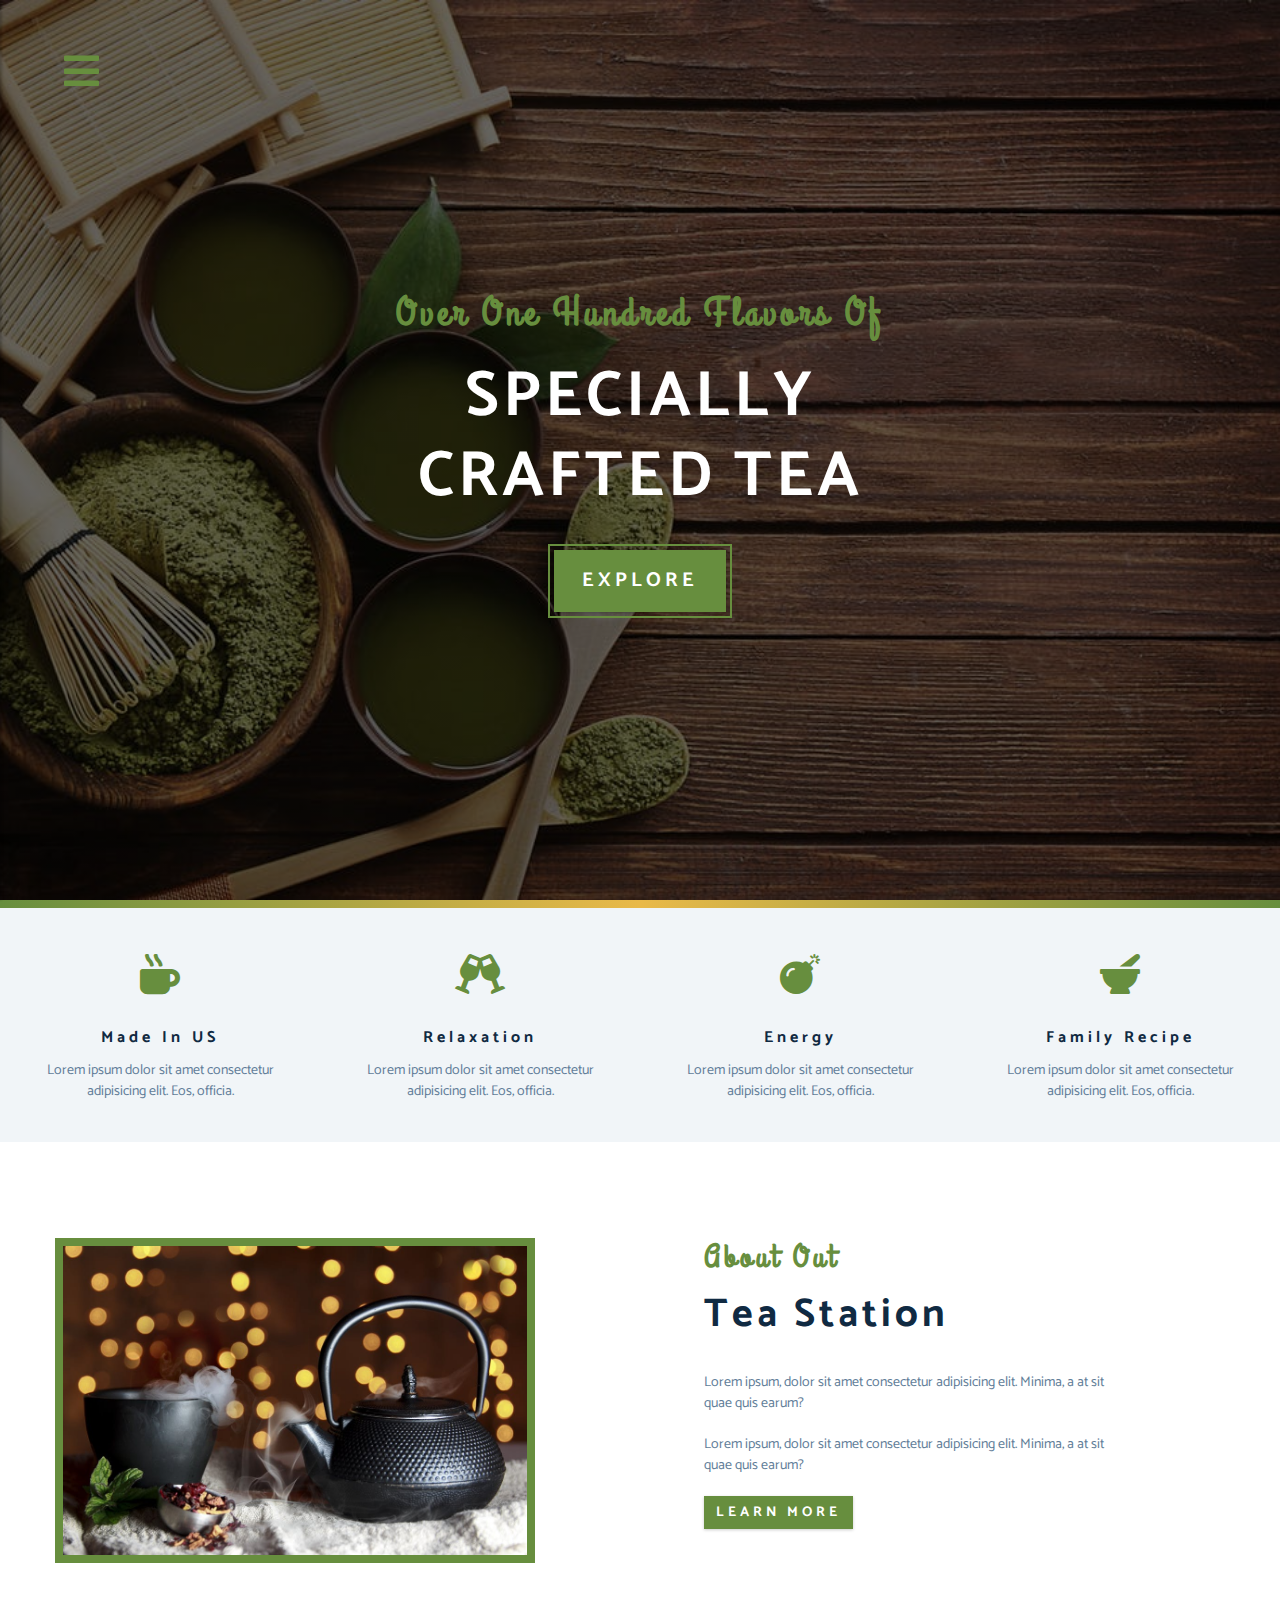
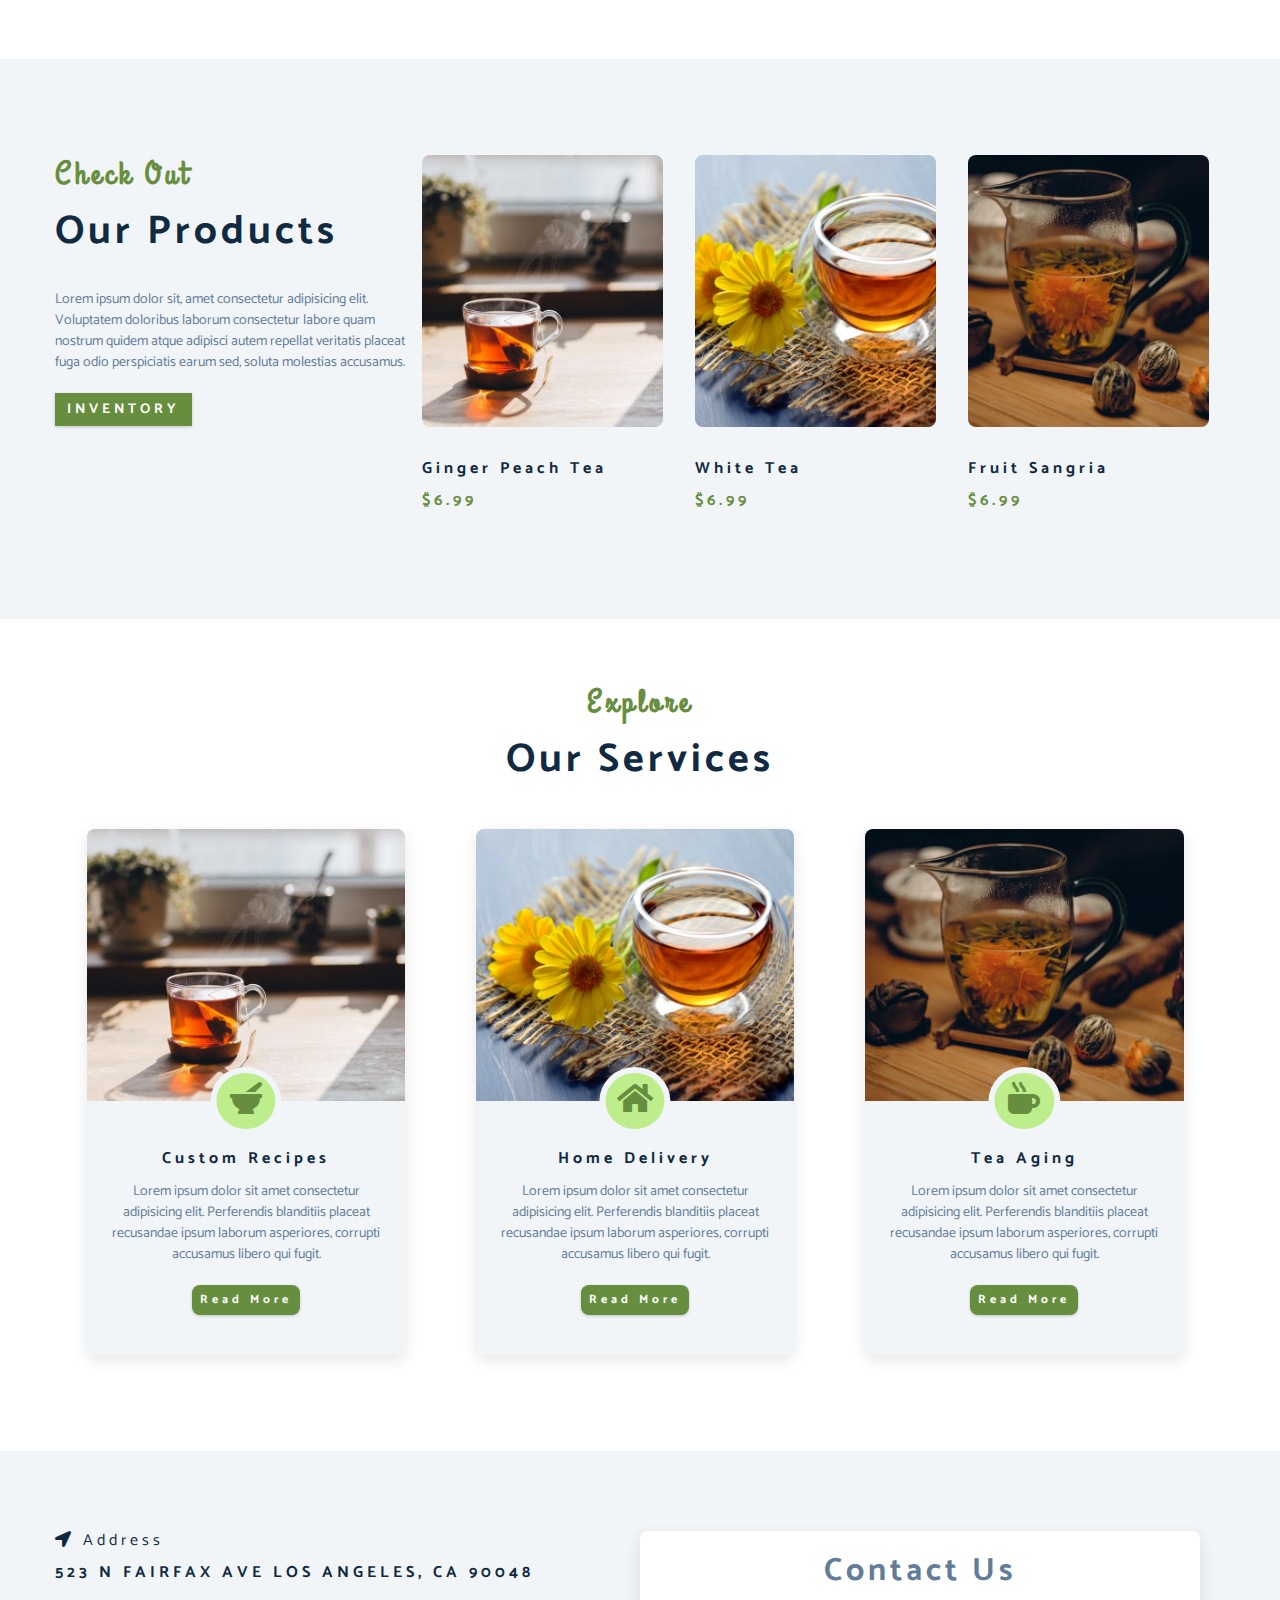
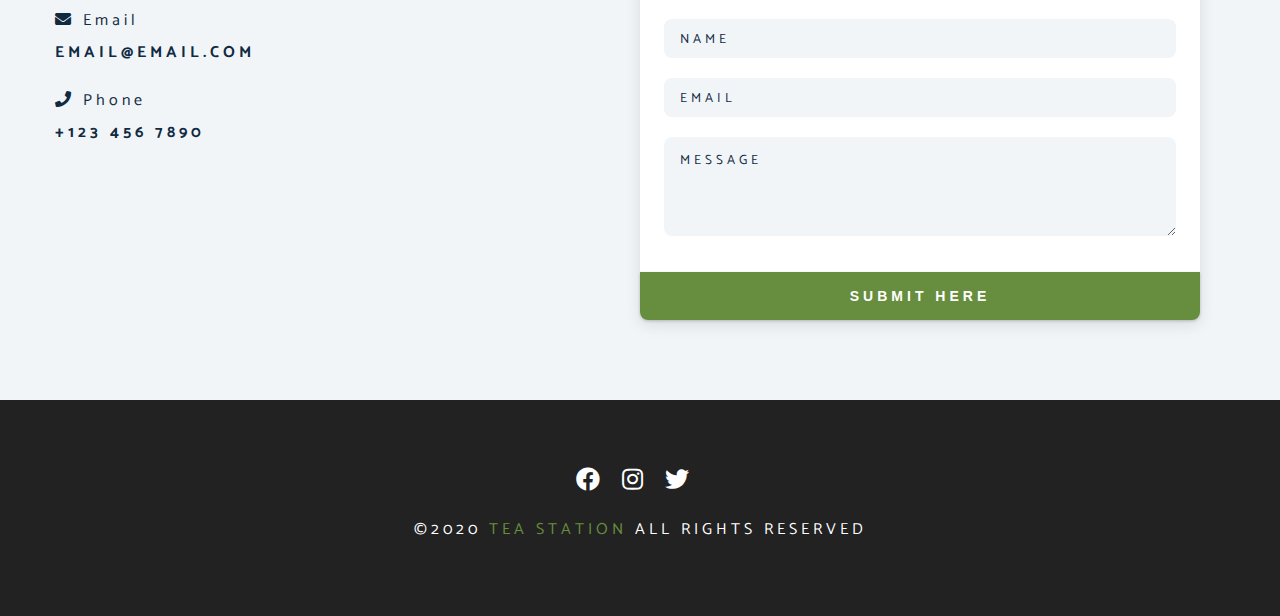
<file: index.html>
<!DOCTYPE html>
<html lang="en">
  <head>
    <meta charset="UTF-8" />
    <meta name="viewport" content="width=device-width, initial-scale=1.0" />
    <meta http-equiv="X-UA-Compatible" content="ie=edge" />
    <title>Tea Station || Home</title>
    <link rel="preconnect" href="https://fonts.googleapis.com">
<link rel="preconnect" href="https://fonts.gstatic.com" crossorigin>
<link href="https://fonts.googleapis.com/css2?family=Grand+Hotel&display=swap" rel="stylesheet">
    <link rel="preconnect" href="https://fonts.googleapis.com">
<link rel="preconnect" href="https://fonts.gstatic.com" crossorigin>
<link href="https://fonts.googleapis.com/css2?family=Whisper&display=swap" rel="stylesheet">

    <link rel="preconnect" href="https://fonts.googleapis.com">
<link rel="preconnect" href="https://fonts.gstatic.com" crossorigin>
<link href="https://fonts.googleapis.com/css2?family=Grand+Hotel&display=swap" rel="stylesheet">
    <!-- font-awesome -->
    <link
      rel="stylesheet"
      href="./fontawesome-free-5.12.1-web/css/all.min.css"
    />
    <!-- custom css --> 
    <link rel="stylesheet" href="./css/styles.css" />
  </head>
  <body>
    <span class="nav-btn" id="nav-btn">
      <i class="fas fa-bars"></i>
    </span>
    <nav class="navbar" id="navbar">
      <div class="navbar-header" id="nav-close">
        <i class="fas fa-times"></i>
      </div>
      <ul class="nav-items">
        <li><a href="index.html" class="nav-link">home</a></li>
        <li><a href="skills.html" class="nav-link">skills</a></li>
        <li><a href="about.html" class="nav-link">about</a></li>
        <li><a href="products.html" class="nav-link">products</a></li>
      </ul>
    </nav>
    <header class="header">
      <div class="banner">
      <h2 class="test">Over one hundred flavors of</h2>
      <h1>specially <br> crafted tea</h1>
      <a href="skills.html" class="btn banner-btn">explore</a>
      </div>
    </header>

    <div class="content-divider"></div>

    <section class="skills clearfix">
      <article class="skill">
        <span class="skill-icon">
         <i class="fas fa-mug-hot"></i>
        </span>
        <h4 class="skill-title">made in US</h4>
        <p class="skill-text">Lorem ipsum dolor sit amet consectetur adipisicing elit. Eos, officia.</p>
      </article>
    
    
    
      <article class="skill">
        <span class="skill-icon">
         <i class="fas fa-glass-cheers"></i>
        </span>
        <h4 class="skill-title">relaxation</h4>
        <p class="skill-text">Lorem ipsum dolor sit amet consectetur adipisicing elit. Eos, officia.</p>
      </article>
    

  
      <article class="skill">
        <span class="skill-icon">
         <i class="fas fa-bomb"></i>
        </span>
        <h4 class="skill-title">energy</h4>
        <p class="skill-text">Lorem ipsum dolor sit amet consectetur adipisicing elit. Eos, officia. </p>
      </article>
    

  
      <article class="skill">
        <span class="skill-icon">
         <i class="fas fa-mortar-pestle"></i>
        </span>
        <h4 class="skill-title">family recipe</h4>
        <p class="skill-text">Lorem ipsum dolor sit amet consectetur adipisicing elit. Eos, officia.</p>
      </article>
    </section>
 
    <section>
      
      <div class="section-center clearfix">
        <article class="about-img">
          <div class="about-picture-container"><img src="./images/about-bcg.jpeg"
             alt="tea kettle" class="about-picture"></div>
        </article>
        <article class="about-info">
          <div class="section-title">
            <h3>about out</h3>
            <h2>tea station</h2>
          </div>
          <p class="about-text">Lorem ipsum, dolor sit amet consectetur adipisicing elit. Minima, a at sit quae quis earum?
          </p>
          <p class="about-text">Lorem ipsum, dolor sit amet consectetur adipisicing elit. Minima, a at sit quae quis earum?
          </p>
          <a href="about.html" class="btn">learn more</a>
        </article>
      </div>
    </section>

    <section class="products">
      <div class="section-center clearfix">
        <article class="products-info"><div class="section-title">
          <h3>check out</h3>
          <h2>our products</h2>
        </div>
      <p class="product-text">Lorem ipsum dolor sit, amet consectetur adipisicing elit. Voluptatem doloribus laborum consectetur labore quam nostrum quidem atque adipisci autem repellat veritatis placeat fuga odio perspiciatis earum sed, soluta molestias accusamus.</p>
    <a href="products.html" class="btn">inventory</a></article>
        <article class="products-inventory clearfix">
        <div class="product">
          <img src="./images/product-1.jpeg" class="product-img" alt="single product">
          <h4 class="product-title">ginger peach tea</h4>
          <h4 class="product-price">$6.99</h4>
        </div>
        <div class="product">
          <img src="./images/product-2.jpeg" class="product-img" alt="single product">
          <h4 class="product-title">white tea</h4>
          <h4 class="product-price">$6.99</h4>
        </div>
        <div class="product">
          <img src="./images/product-3.jpeg" class="product-img" alt="single product">
          <h4 class="product-title">fruit sangria</h4>
          <h4 class="product-price">$6.99</h4>
        </div>
        </article>
      </div> 
    </section> 

    <section class="services">


      <div class="section-title services-title">
        <h3>explore</h3>
        <h2>our services</h2>
      </div>

      <div class="section-center clearfix">


        <article class="service-card">
          <div class="service-img-container">
            <img src="./images/product-1.jpeg" alt="single service" class="service-img">
            <span class="service-icon">
              <i class="fas fa-mortar-pestle fa-fw"></i>
            </span>
          </div>
          <div class="service-info">
            <h4>custom recipes</h4>
            <p>Lorem ipsum dolor sit amet consectetur adipisicing elit. Perferendis blanditiis placeat recusandae ipsum laborum asperiores, corrupti accusamus libero qui fugit.</p>
            <a href="products.html" class="btn services-btn">read more</a>
          </div>
        </article>
    

      
        <article class="service-card">
          <div class="service-img-container">
            <img src="./images/product-2.jpeg" alt="single service" class="service-img">
            <span class="service-icon">
              <i class="fas fa-home fa-fw"></i>
            </span>
          </div>
          <div class="service-info">
            <h4>home delivery</h4>
            <p>Lorem ipsum dolor sit amet consectetur adipisicing elit. Perferendis blanditiis placeat recusandae ipsum laborum asperiores, corrupti accusamus libero qui fugit.</p>
            <a href="products.html" class="btn services-btn">read more</a>
          </div>
        </article>
      

        <article class="service-card">
          <div class="service-img-container">
            <img src="./images/product-3.jpeg" alt="single service" class="service-img">
            <span class="service-icon">
              <i class="fas fa-mug-hot fa-fw"></i>
            </span>
          </div>
          <div class="service-info">
            <h4>tea aging</h4>
            <p>Lorem ipsum dolor sit amet consectetur adipisicing elit. Perferendis blanditiis placeat recusandae ipsum laborum asperiores, corrupti accusamus libero qui fugit.</p>
            <a href="products.html" class="btn services-btn">read more</a>
          </div>
        </article>


      </div>
    </section>



    <section class="contact">
      <div class="section-center clearfix">
          <article class="contact-info">

            <div class="contact-item">
              <h4 class="contact-title">
                <span class="contact-icon">
                  <i class="fas fa-location-arrow"></i>
                </span>
                address
              </h4>
              <h4 class="contact-text">523 N Fairfax Ave
                Los Angeles, CA 90048
              </h4>
            </div>

            <div class="contact-item">
              <h4 class="contact-title">
                <span class="contact-icon">
                  <i class="fas fa-envelope"></i>
                </span>
                email
              </h4>
              <h4 class="contact-text">email@email.com
              </h4>
            </div>

            <div class="contact-item">
              <h4 class="contact-title">
                <span class="contact-icon">
                  <i class="fas fa-phone"></i>
                </span>
                phone
              </h4>
              <h4 class="contact-text">
              +123 456 7890
              </h4>
            </div>
          </article>
          <article class="contact-form"><h3>contact us</h3>
            <form action="https://formspree.io/f/xeqnrpgv" method="POST">
              <div class="form-group">
                <input type="text" placeholder="Name" class="form-control" name="name">
                <input type="Email" placeholder="Email" class="form-control" name="Email">
                <textarea name="Message" placeholder="Message" class="form-control"  rows="5"></textarea>
              </div>
              <button type="submit" class="submit-btn btn">submit here</button>
            </form>
          </article>
      </div>
    </section>

    <footer class="footer">
      <div class="section-center">
        <div class="social-icons">
          <a href="#" class="social-icon">
            <i class="fab fa-facebook"></i>
          </a>
          <a href="#" class="social-icon">
            <i class="fab fa-instagram"></i>
          </a>
          <a href="#" class="social-icon">
            <i class="fab fa-twitter"></i>
          </a>
        </div>
        <h4 class="footer-text">
          &copy;<span>2020</span>
          <span class="company">tea station</span>
          all rights reserved
        </h4>
      </div>
    </footer>

    <script src="app.js"></script>
  </body>
</html>
</file>
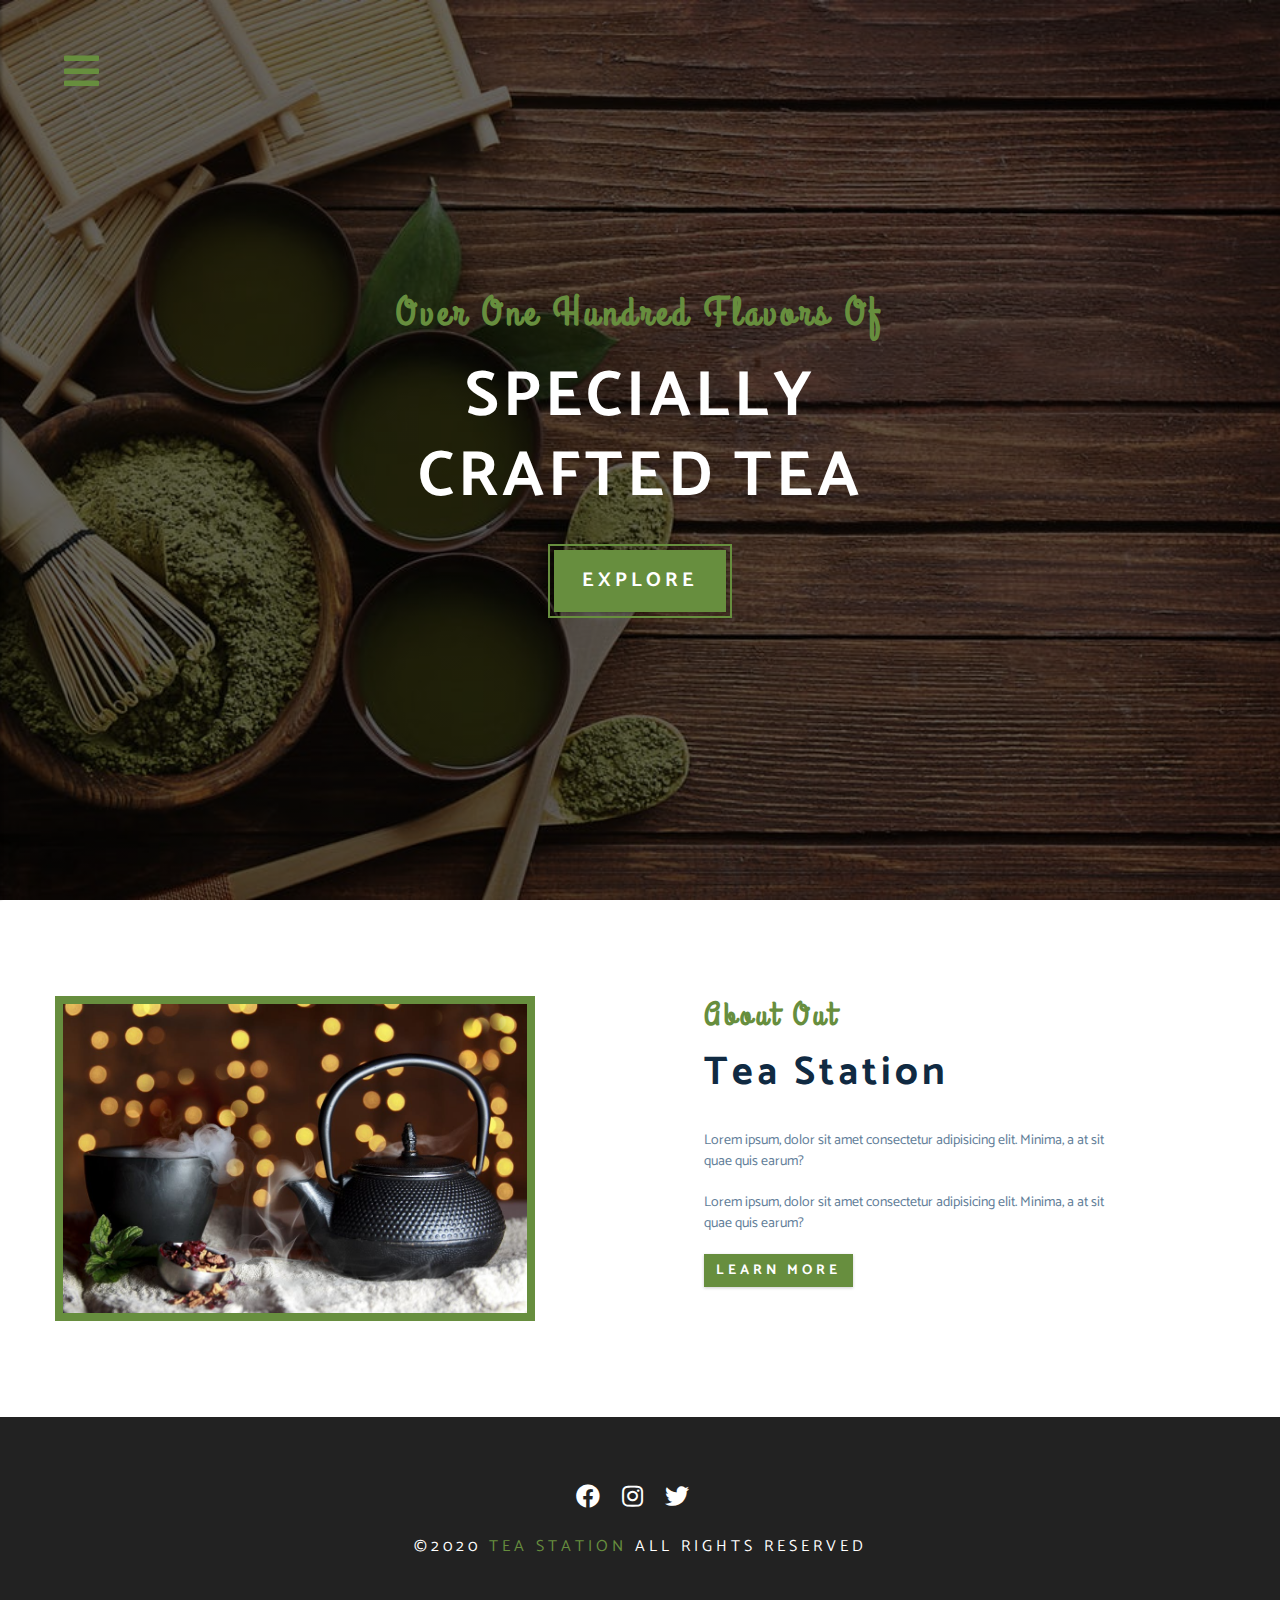
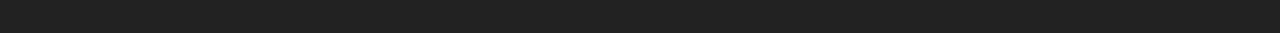
<file: about.html>
<!DOCTYPE html>
<html lang="en">
  <head>
    <meta charset="UTF-8" />
    <meta name="viewport" content="width=device-width, initial-scale=1.0" />
    <meta http-equiv="X-UA-Compatible" content="ie=edge" />
    <title>Tea Station || About</title>
    <link rel="preconnect" href="https://fonts.googleapis.com">
<link rel="preconnect" href="https://fonts.gstatic.com" crossorigin>
<link href="https://fonts.googleapis.com/css2?family=Grand+Hotel&display=swap" rel="stylesheet">
    <link rel="preconnect" href="https://fonts.googleapis.com">
<link rel="preconnect" href="https://fonts.gstatic.com" crossorigin>
<link href="https://fonts.googleapis.com/css2?family=Whisper&display=swap" rel="stylesheet">

    <link rel="preconnect" href="https://fonts.googleapis.com">
<link rel="preconnect" href="https://fonts.gstatic.com" crossorigin>
<link href="https://fonts.googleapis.com/css2?family=Grand+Hotel&display=swap" rel="stylesheet">
    <!-- font-awesome -->
    <link
      rel="stylesheet"
      href="./fontawesome-free-5.12.1-web/css/all.min.css"
    />
    <!-- custom css --> 
    <link rel="stylesheet" href="./css/styles.css" />
  </head>
  <body>
    <span class="nav-btn" id="nav-btn">
      <i class="fas fa-bars"></i>
    </span>
    <nav class="navbar" id="navbar">
      <div class="navbar-header" id="nav-close">
        <i class="fas fa-times"></i>
      </div>
      <ul class="nav-items">
        <li><a href="index.html" class="nav-link">home</a></li>
        <li><a href="skills.html" class="nav-link">skills</a></li>
        <li><a href="about.html" class="nav-link">about</a></li>
        <li><a href="products.html" class="nav-link">products</a></li>
      </ul>
    </nav>
    <header class="header">
      <div class="banner">
      <h2 class="test">Over one hundred flavors of</h2>
      <h1>specially <br> crafted tea</h1>
      <a href="skills.html" class="btn banner-btn">explore</a>
      </div>
    </header>
    <section>
      
      <div class="section-center clearfix">
        <article class="about-img">
          <div class="about-picture-container"><img src="./images/about-bcg.jpeg"
             alt="tea kettle" class="about-picture"></div>
        </article>
        <article class="about-info">
          <div class="section-title">
            <h3>about out</h3>
            <h2>tea station</h2>
          </div>
          <p class="about-text">Lorem ipsum, dolor sit amet consectetur adipisicing elit. Minima, a at sit quae quis earum?
          </p>
          <p class="about-text">Lorem ipsum, dolor sit amet consectetur adipisicing elit. Minima, a at sit quae quis earum?
          </p>
          <a href="about.html" class="btn">learn more</a>
        </article>
      </div>
    </section>
  <footer class="footer">
      <div class="section-center">
        <div class="social-icons">
          <a href="#" class="social-icon">
            <i class="fab fa-facebook"></i>
          </a>
          <a href="#" class="social-icon">
            <i class="fab fa-instagram"></i>
          </a>
          <a href="#" class="social-icon">
            <i class="fab fa-twitter"></i>
          </a>
        </div>
        <h4 class="footer-text">
          &copy;<span>2020</span>
          <span class="company">tea station</span>
          all rights reserved
        </h4>
      </div>
    </footer>

    <script src="app.js"></script>
  </body>
</html>
</file>
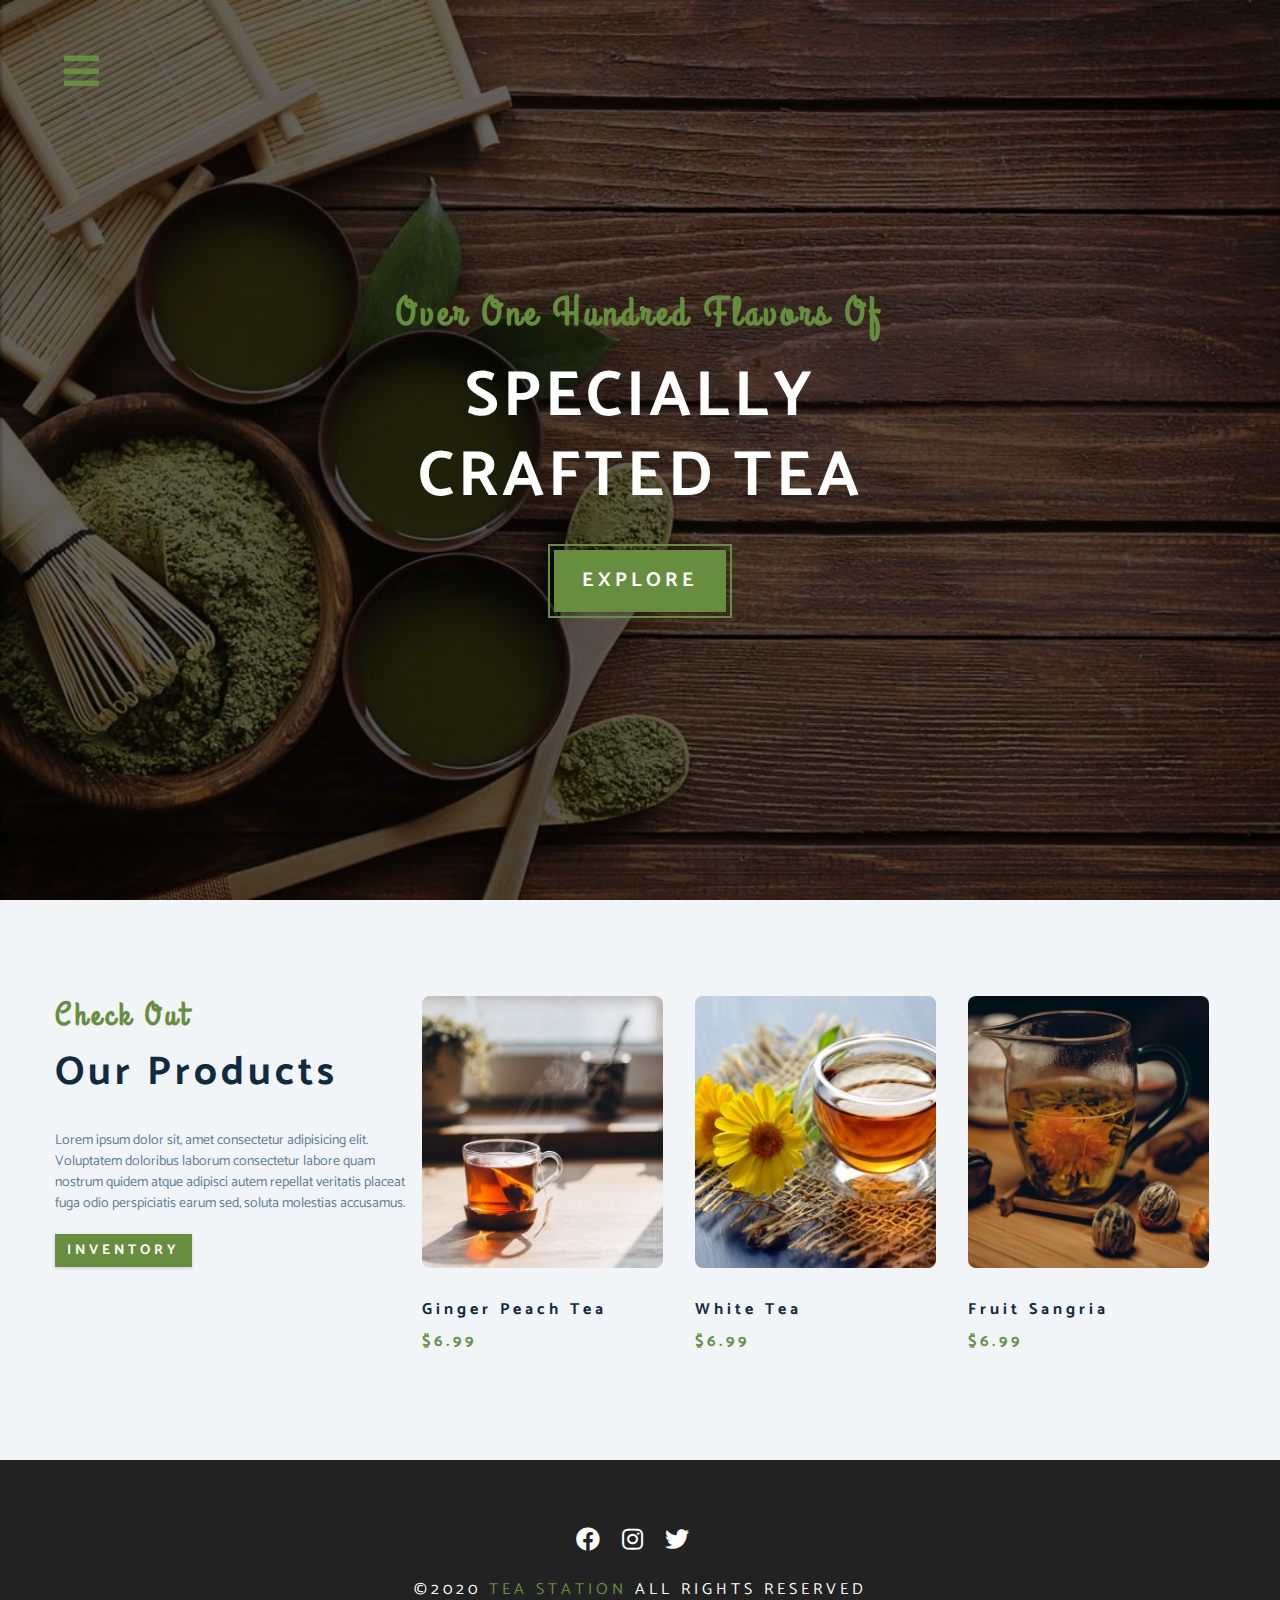
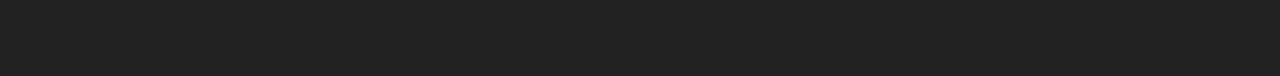
<file: products.html>
<!DOCTYPE html>
<html lang="en">
  <head>
    <meta charset="UTF-8" />
    <meta name="viewport" content="width=device-width, initial-scale=1.0" />
    <meta http-equiv="X-UA-Compatible" content="ie=edge" />
    <title>Tea Station || Products</title>
    <link rel="preconnect" href="https://fonts.googleapis.com">
<link rel="preconnect" href="https://fonts.gstatic.com" crossorigin>
<link href="https://fonts.googleapis.com/css2?family=Grand+Hotel&display=swap" rel="stylesheet">
    <link rel="preconnect" href="https://fonts.googleapis.com">
<link rel="preconnect" href="https://fonts.gstatic.com" crossorigin>
<link href="https://fonts.googleapis.com/css2?family=Whisper&display=swap" rel="stylesheet">

    <link rel="preconnect" href="https://fonts.googleapis.com">
<link rel="preconnect" href="https://fonts.gstatic.com" crossorigin>
<link href="https://fonts.googleapis.com/css2?family=Grand+Hotel&display=swap" rel="stylesheet">
    <!-- font-awesome -->
    <link
      rel="stylesheet"
      href="./fontawesome-free-5.12.1-web/css/all.min.css"
    />
    <!-- custom css --> 
    <link rel="stylesheet" href="./css/styles.css" />
  </head>
  <body>
    <span class="nav-btn" id="nav-btn">
      <i class="fas fa-bars"></i>
    </span>
    <nav class="navbar" id="navbar">
      <div class="navbar-header" id="nav-close">
        <i class="fas fa-times"></i>
      </div>
      <ul class="nav-items">
        <li><a href="index.html" class="nav-link">home</a></li>
        <li><a href="skills.html" class="nav-link">skills</a></li>
        <li><a href="about.html" class="nav-link">about</a></li>
        <li><a href="products.html" class="nav-link">products</a></li>
      </ul>
    </nav>
    <header class="header">
      <div class="banner">
      <h2 class="test">Over one hundred flavors of</h2>
      <h1>specially <br> crafted tea</h1>
      <a href="skills.html" class="btn banner-btn">explore</a>
      </div>
    </header>
    <section class="products">
      <div class="section-center clearfix">
        <article class="products-info"><div class="section-title">
          <h3>check out</h3>
          <h2>our products</h2>
        </div>
      <p class="product-text">Lorem ipsum dolor sit, amet consectetur adipisicing elit. Voluptatem doloribus laborum consectetur labore quam nostrum quidem atque adipisci autem repellat veritatis placeat fuga odio perspiciatis earum sed, soluta molestias accusamus.</p>
    <a href="products.html" class="btn">inventory</a></article>
        <article class="products-inventory clearfix">
        <div class="product">
          <img src="./images/product-1.jpeg" class="product-img" alt="single product">
          <h4 class="product-title">ginger peach tea</h4>
          <h4 class="product-price">$6.99</h4>
        </div>
        <div class="product">
          <img src="./images/product-2.jpeg" class="product-img" alt="single product">
          <h4 class="product-title">white tea</h4>
          <h4 class="product-price">$6.99</h4>
        </div>
        <div class="product">
          <img src="./images/product-3.jpeg" class="product-img" alt="single product">
          <h4 class="product-title">fruit sangria</h4>
          <h4 class="product-price">$6.99</h4>
        </div>
        </article>
      </div> 
    </section> 
     <footer class="footer">
      <div class="section-center">
        <div class="social-icons">
          <a href="#" class="social-icon">
            <i class="fab fa-facebook"></i>
          </a>
          <a href="#" class="social-icon">
            <i class="fab fa-instagram"></i>
          </a>
          <a href="#" class="social-icon">
            <i class="fab fa-twitter"></i>
          </a>
        </div>
        <h4 class="footer-text">
          &copy;<span>2020</span>
          <span class="company">tea station</span>
          all rights reserved
        </h4>
      </div>
    </footer>

    <script src="app.js"></script>
  </body>
</html>
</file>
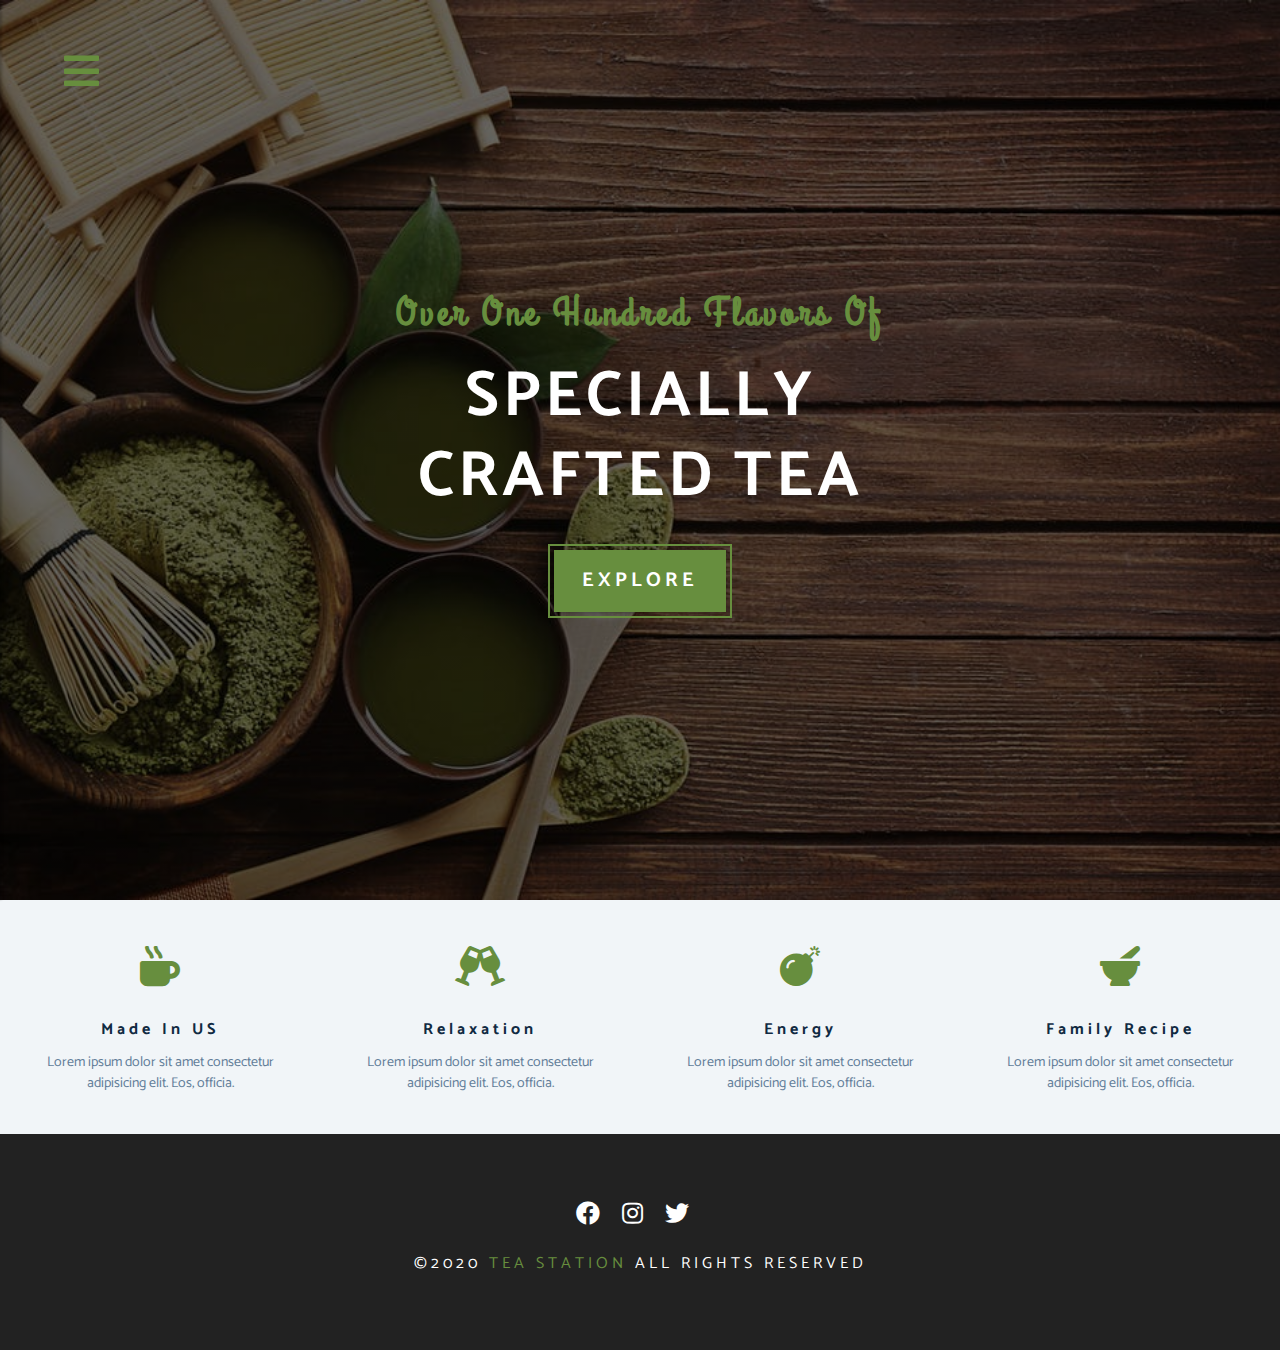
<file: skills.html>
<!DOCTYPE html>
<html lang="en">
  <head>
    <meta charset="UTF-8" />
    <meta name="viewport" content="width=device-width, initial-scale=1.0" />
    <meta http-equiv="X-UA-Compatible" content="ie=edge" />
    <title>Tea Station || Skills</title>
    <link rel="preconnect" href="https://fonts.googleapis.com">
<link rel="preconnect" href="https://fonts.gstatic.com" crossorigin>
<link href="https://fonts.googleapis.com/css2?family=Grand+Hotel&display=swap" rel="stylesheet">
    <link rel="preconnect" href="https://fonts.googleapis.com">
<link rel="preconnect" href="https://fonts.gstatic.com" crossorigin>
<link href="https://fonts.googleapis.com/css2?family=Whisper&display=swap" rel="stylesheet">

    <link rel="preconnect" href="https://fonts.googleapis.com">
<link rel="preconnect" href="https://fonts.gstatic.com" crossorigin>
<link href="https://fonts.googleapis.com/css2?family=Grand+Hotel&display=swap" rel="stylesheet">
    <!-- font-awesome -->
    <link
      rel="stylesheet"
      href="./fontawesome-free-5.12.1-web/css/all.min.css"
    />
    <!-- custom css --> 
    <link rel="stylesheet" href="./css/styles.css" />
  </head>
  <body>
    <span class="nav-btn" id="nav-btn">
      <i class="fas fa-bars"></i>
    </span>
    <nav class="navbar" id="navbar">
      <div class="navbar-header" id="nav-close">
        <i class="fas fa-times"></i>
      </div>
      <ul class="nav-items">
        <li><a href="index.html" class="nav-link">home</a></li>
        <li><a href="skills.html" class="nav-link">skills</a></li>
        <li><a href="about.html" class="nav-link">about</a></li>
        <li><a href="products.html" class="nav-link">products</a></li>
      </ul>
    </nav>
    <header class="header">
      <div class="banner">
      <h2 class="test">Over one hundred flavors of</h2>
      <h1>specially <br> crafted tea</h1>
      <a href="skills.html" class="btn banner-btn">explore</a>
      </div>
    </header>

    <section class="skills clearfix">
      <article class="skill">
        <span class="skill-icon">
         <i class="fas fa-mug-hot"></i>
        </span>
        <h4 class="skill-title">made in US</h4>
        <p class="skill-text">Lorem ipsum dolor sit amet consectetur adipisicing elit. Eos, officia.</p>
      </article>
    
    
    
      <article class="skill">
        <span class="skill-icon">
         <i class="fas fa-glass-cheers"></i>
        </span>
        <h4 class="skill-title">relaxation</h4>
        <p class="skill-text">Lorem ipsum dolor sit amet consectetur adipisicing elit. Eos, officia.</p>
      </article>
    

  
      <article class="skill">
        <span class="skill-icon">
         <i class="fas fa-bomb"></i>
        </span>
        <h4 class="skill-title">energy</h4>
        <p class="skill-text">Lorem ipsum dolor sit amet consectetur adipisicing elit. Eos, officia. </p>
      </article>
    

  
      <article class="skill">
        <span class="skill-icon">
         <i class="fas fa-mortar-pestle"></i>
        </span>
        <h4 class="skill-title">family recipe</h4>
        <p class="skill-text">Lorem ipsum dolor sit amet consectetur adipisicing elit. Eos, officia.</p>
      </article>
    </section>

     <footer class="footer">
      <div class="section-center">
        <div class="social-icons">
          <a href="#" class="social-icon">
            <i class="fab fa-facebook"></i>
          </a>
          <a href="#" class="social-icon">
            <i class="fab fa-instagram"></i>
          </a>
          <a href="#" class="social-icon">
            <i class="fab fa-twitter"></i>
          </a>
        </div>
        <h4 class="footer-text">
          &copy;<span>2020</span>
          <span class="company">tea station</span>
          all rights reserved
        </h4>
      </div>
    </footer>

    <script src="app.js"></script>
  </body>
</html>
</file>
<file: css/styles.css>
@import url("https://fonts.googleapis.com/css?family=Catamaran:400,700|Grand+Hotel");
@import url('https://fonts.googleapis.com/css2?family=Allura&display=swap');
@import url('https://fonts.googleapis.com/css2?family=Rubik:wght@500&display=swap');


:root{
   --clr-primary:#678e3e;
   --clr-primary-light: #beed8c;
   --clr-grey-1: #102a42;
   --clr-grey-2:#617d98;
   --clr-grey-3: #f1f5f8;
   --clr-white: #fff;
   --ff-primary: "Catamaran", sans-serif;
   --ff-secondary: "Grand Hotel", cursive;
   --transition: all 0.3s linear;
   --spacing: 0.25rem;
   --radius: 0.5rem;
}


*{
    margin: 0;
    padding: 0;
    box-sizing: border-box;
}

body{
    font-family: var(--ff-primary);
    background: var(--clr-white);
    color: var(--clr-grey-1);
    line-height: 1.5;
    font-size:0.875rem;
}

a{
    text-decoration: none;
}

img{
    width:100%;
    
    display:block;
}

h1,h2,h3,h4{
    letter-spacing: var(--spacing);
    text-transform: capitalize;
    line-height: 1.25;
    margin-bottom: 0.75rem;
}

h1{
    font-size: 3rem;
}
h2{
    font-size:2rem;
}
h3{
    font-size:1.5rem;
}

h4{
    font-size:0.875rem
}

p{
   margin-bottom:1.25rem;
}

@media  screen and (min-width: 800px) {
    h1{
        font-size: 4rem;
    }
    h2{
        
        font-size: 2.5rem;
    }
    h3{
        font-size: 2rem;
    }
    h4{
        font-size: 1rem;
    }
}

.header{
    min-height:100vh;
    background: linear-gradient(rgba(0,0,0,0.6), rgba(0,0,0,0.6)),url('../images/main-bcg.jpeg');
    background-position: center;
    background-size: cover;
    background-attachment:fixed;
    position:relative;
    overflow-x: hidden;
    
}

.banner{
    text-align:center;
    position: absolute;
    top: 50%;
    left: 50%;
    transform: translate(-50%,-50%);

}

.banner .test{
   color: var(--clr-primary);
   font-family: var(--ff-secondary);
   animation: slideFromRight 5s ease-in-out 1;

}

.banner h1{
    text-transform: uppercase;
    color: var(--clr-white);
    margin-top:1.25rem;
    margin-bottom:2rem;
    /* animation */
    animation: slideFromLeft 5s ease-in-out 1;
}

.btn{
    text-transform: uppercase;
    background-color: var(--clr-primary);
    color: var(--clr-white);
    padding: 0.375rem 0.75rem;
    letter-spacing: var(--spacing);
    display: inline-block;
    font-weight: 700;
    transition: var(--transition);
    font-size:0.875rem;
    border:none;
    cursor:pointer;
    box-shadow: 0 1px 3px rgba(0,0,0,0.2);    
}

.btn:hover{
    color:var(--clr-primary);
    background: var(--clr-primary-light);
}

.clearfix::after, .clearfix::before{
    content:"";
    clear:both;
    display:table;
}

.section-title h3{
    font-family: var(--ff-secondary);
    color:var(--clr-primary)

}

.section-title{
    margin-bottom: 2rem;
}

.section-center{
    padding: 4rem 0;
    width: 85vw;
    margin: 0 auto;
    max-width:1170px;
    /* background: red; */
}

@media screen and (min-width: 992px){
    .section-center{
        width: 95vw;
        padding: 4rem 1 rem;
    }
}

@keyframes bounce{
    0%{
        transform: scale(1);
    }
    50%{
        transform: scale(2);
    }
    100%{
        transform: scale(1);
    }
}

@keyframes slideFromRight{
    0%{
        transform: translateX(1000px);
        opacity: 0;
    }
    50%{
        transform: translateX(-200px);
        opacity: 0.5;
    }
    75%{
     transform: translateX(50px);
     opacity: 0.75;
    }
    100%{
        transform: translateX(0px);
        opacity: 1;
    }
}
@keyframes slideFromLeft{
    0%{
        transform: translateX(-1000px);
        opacity: 0;
    }
    50%{
        transform: translateX(200px);
        opacity: 0.5;
    }
    75%{
        transform: translateX(-50px);
        opacity: 0.75;
    }
    100%{
        transform: translateX(0px);
        opacity: 1;
    }
}

@keyframes show{
    0%{
        transform: scale(1.5);
        opacity: 0;
    }
    50%{
        transform: scale(2);
        opacity: 0.5;
    }
    100%{
        transform: scale(1);
        opacity: 1;
    }

}

.nav-btn{
    position:fixed;
    top: 5%;
    left: 5%;
    font-size: 2.5rem;
    color: var(--clr-primary);
    z-index: 1;
    cursor: pointer;
    animation: bounce 2s ease infinite;

}

.navbar{
    position: fixed;
    top: 0;
    left: 0;
    right: 0;
    bottom: 0;
    background: var(--clr-grey-3);
    z-index: 2;
    box-shadow: 2px 0 2px rgba(0, 0, 0, 0.2);
    transform: translateX(-100%);
    transition: var(--transition);
}

.showNav{
    transform: translateX(0);
}

.navbar-header{
    text-align: right;
    padding-right: 1rem;

}

#nav-close{
    font-size: 2.5rem;
    cursor: pointer;
    color: #f29c9c;
    transition: var(--transition)
}

#nav-close:hover{
    color:#bb2525;
}

.nav-items{
    list-style-type: none;
}

.nav-link{
    display: block;
    font-size: 1.5rem;
    padding: 0.25rem 1rem;
    text-transform: uppercase;
    letter-spacing: var(--spacing);
    color: var(--clr-grey-2);
    transition: var(--transition);
}

.nav-link:hover{
    background: var(--clr-primary-light);
    color: var(--clr-primary);
    padding-left: 1.5rem;
    border-left: 0.25rem solid var(--clr-primary)
}

@media screen and (min-width:768px)
{
    .navbar{
        width: 30vw;
        max-width: 20rem;
    }
}




.banner-btn{
    outline: 0.125rem solid var(--clr-primary);
    outline-offset: 0.25rem;
    font-size:1.25rem;
    padding: 1rem 1.75rem;
    animation: show 5s linear 1;
}

.content-divider{
    height:0.5rem;
    background: linear-gradient(to left, var(--clr-primary), #e9b949, var(--clr-primary));
}

.skills{
    background: var(--clr-grey-3);

}
.skill{
    padding: 2.5rem 0;
    text-align: center;
    transition: var(--transition);
}

.skill-icon{
    font-size: 2.5rem;
    margin-bottom: 1.25rem;
    transition:var(--transition);
    display: inline-block;
    color: var(--clr-primary);
}

.skill-text{
    color: var(--clr-grey-2);
    max-width: 17rem;
    margin: 0 auto;
}

.skill:hover{
    background: var(--clr-white);
    box-shadow: 0 2px var(--clr-primary);
}

.skill:hover .skill-icon{
    transform: translateY(-5px);
}

@media screen and (min-width:576px)
{
    .skill{
        float:left;
        width: 50%;
    }
}


@media screen and (min-width:1200px)
{
    .skill{
        float:left;
        width: 25%;
    }
}


.about-img, .about-info{
    padding: 2rem 0;
}

.about-picture-container{
    background: var(--ff-primary);
    border: 0.5rem solid var(--clr-primary);
    max-width: 30rem;
    overflow: hidden;
     
}

.about-picture{
    transition: var(--transition);
}

.about-picture-container:hover .about-picture{
    opacity: 0.5;
    transform: scale(1.2);
}

.about-text{
    max-width: 26rem;
    color: var(--clr-grey-2);
}

@media screen and (min-width: 992px){
    .about-img, .about-info{
        float: left;
        width: 50%;
    }

    .about-info{
        padding-left: 4rem ;
    }
}

.products{
    background: var(--clr-grey-3);
}

.products article{
    padding: 2rem 0;
}

.product-text{
    color: var(--clr-grey-2);
    max-width:26rem;
}

.product{
    margin-bottom: 2rem;
}

.product-img{
    border-radius: var(--radius);
    margin-bottom: 2rem;
    height:17rem;
    object-fit: cover;
    
}

.product-price{
    color: var(--clr-primary);
}


@media screen and (min-width:768px){
    .product{
        float:left;
        width: 50%;
        padding-right:2rem;
    }
}

@media screen and (min-width:992px){
    .product{
        
        width:33.33%;
      
    }
}
@media screen and (min-width:1200px){
  .products-info{
      float:left;
      width:30%;
      
  }
  .products-inventory{
      float:left;
      width:70%;
  }
  .product{
      margin-bottom: 0;
      padding: 0 1rem;
  }
}


.services-title{
    margin-top: 4rem;
    margin-bottom:-4rem;
    text-align: center;
}

.service-card{
    margin: 2rem;
    background: var(--clr-grey-3);
    border-radius: var(--radius);
    box-shadow: 0 5px 15px rgba(0,0,0,0.1);
    transition: var(--transition);
}

.service-card:hover{
    transform: scale(1.02);
    box-shadow: 0 5px 15px rgba(0,0,0,0.2);
}


.service-img{
    height: 17rem;
    object-fit: cover;
    border-top-left-radius: var(--radius);
    border-top-right-radius: var(--radius);
}

.service-info{
    text-align: center;
    padding: 3rem 1rem 2.5rem 1rem;
}

.service-info p{
    max-width: 20rem;
    color: var(--clr-grey-2);
    margin: 0 auto;

}

.services-btn{
    font-size: 0.75rem;
    text-transform: capitalize;
    padding: 0.375rem 0.5rem;
    border-radius: var(--radius);
    margin-top: 1.25rem;
}

@media screen and (min-width: 768px)
{
    .service-card{
        float:left;
        width:27%;
        margin-right: 18%;
    }
}
@media screen and (min-width: 962px)
{
    .service-card{
        float:left;
        width: 27.2%;
        margin-right:3.33%;
    }
}


.service-img-container{
    position:relative;

}

.service-icon{
    position: absolute;
    left:50%;
    bottom: 0;
    font-size: 2rem;
    color: var(--clr-primary);
    background-color: var(--clr-primary-light);
    padding: 0.25rem 0.6rem;
    border-radius: 50%;
    transform: translate(-50%, 50%);
    border: 0.375rem solid var(--clr-grey-3);
}

.contact{
    background: var(--clr-grey-3);
}

.contact-form, .contact-info{
    margin: 1rem 0;
}

.contact-item{
    margin-bottom: 1.75rem;
}

.contact-title{
    color: var(--ff-primary);
    font-weight:400;
}

.contact-text{
    text-transform: uppercase;
}

.contact-form{
    background: var(--clr-white);
    border-radius: var(--radius);
    text-align: center;
    box-shadow: 0 5px 15px rgba(0,0,0,0.1);
    transition: var(--transition);
    max-width: 35rem;
}

.contact-form:hover{
    box-shadow: 0 5px 15px rgba(0, 0, 0, 0.2 )
}

.contact-form h3{
    padding-top: 1.25rem;
    color: var(--clr-grey-2);
}


.form-group{
    padding: 1rem 1.5rem;
}

.form-control{
    display: block;
    width: 100%;
    padding: 0.75rem 1rem;
    border: none;
    margin-bottom: 1.25rem;
    background:var(--clr-grey-3);
    border-radius: var(--radius);
    text-transform: uppercase;
    letter-spacing: var(--spacing);
}

.form-control::placeholder{
    font-family: var(--ff-primary);
    color: var(--clr-grey-1);
    text-transform: uppercase;
    letter-spacing: var(--spacing);
}

.submit-btn{
    display: block;
    width: 100%;
    padding: 1rem;
    border-bottom-left-radius: var(--radius);
    border-bottom-right-radius: var(--radius);
}

@media screen and (min-width: 992px){
    .contact-form, .contact-info{
        float: left;
        width: 50%;
    }
}


.footer{
    background: #222;
    text-align: center;
}

.social-icon{
    color: var(--clr-white);
    font-size: 1.5rem;
    margin-right: 1rem;
    transition: var(--transition);
}

.social-icon:hover{
    color: var(--clr-primary);
}

.footer-text{
    margin-top: 1.25rem;
    text-transform: uppercase;
    color:var(--clr-white);
    font-weight: 400;
}

.company{
    color: var(--clr-primary);
}
</file>
